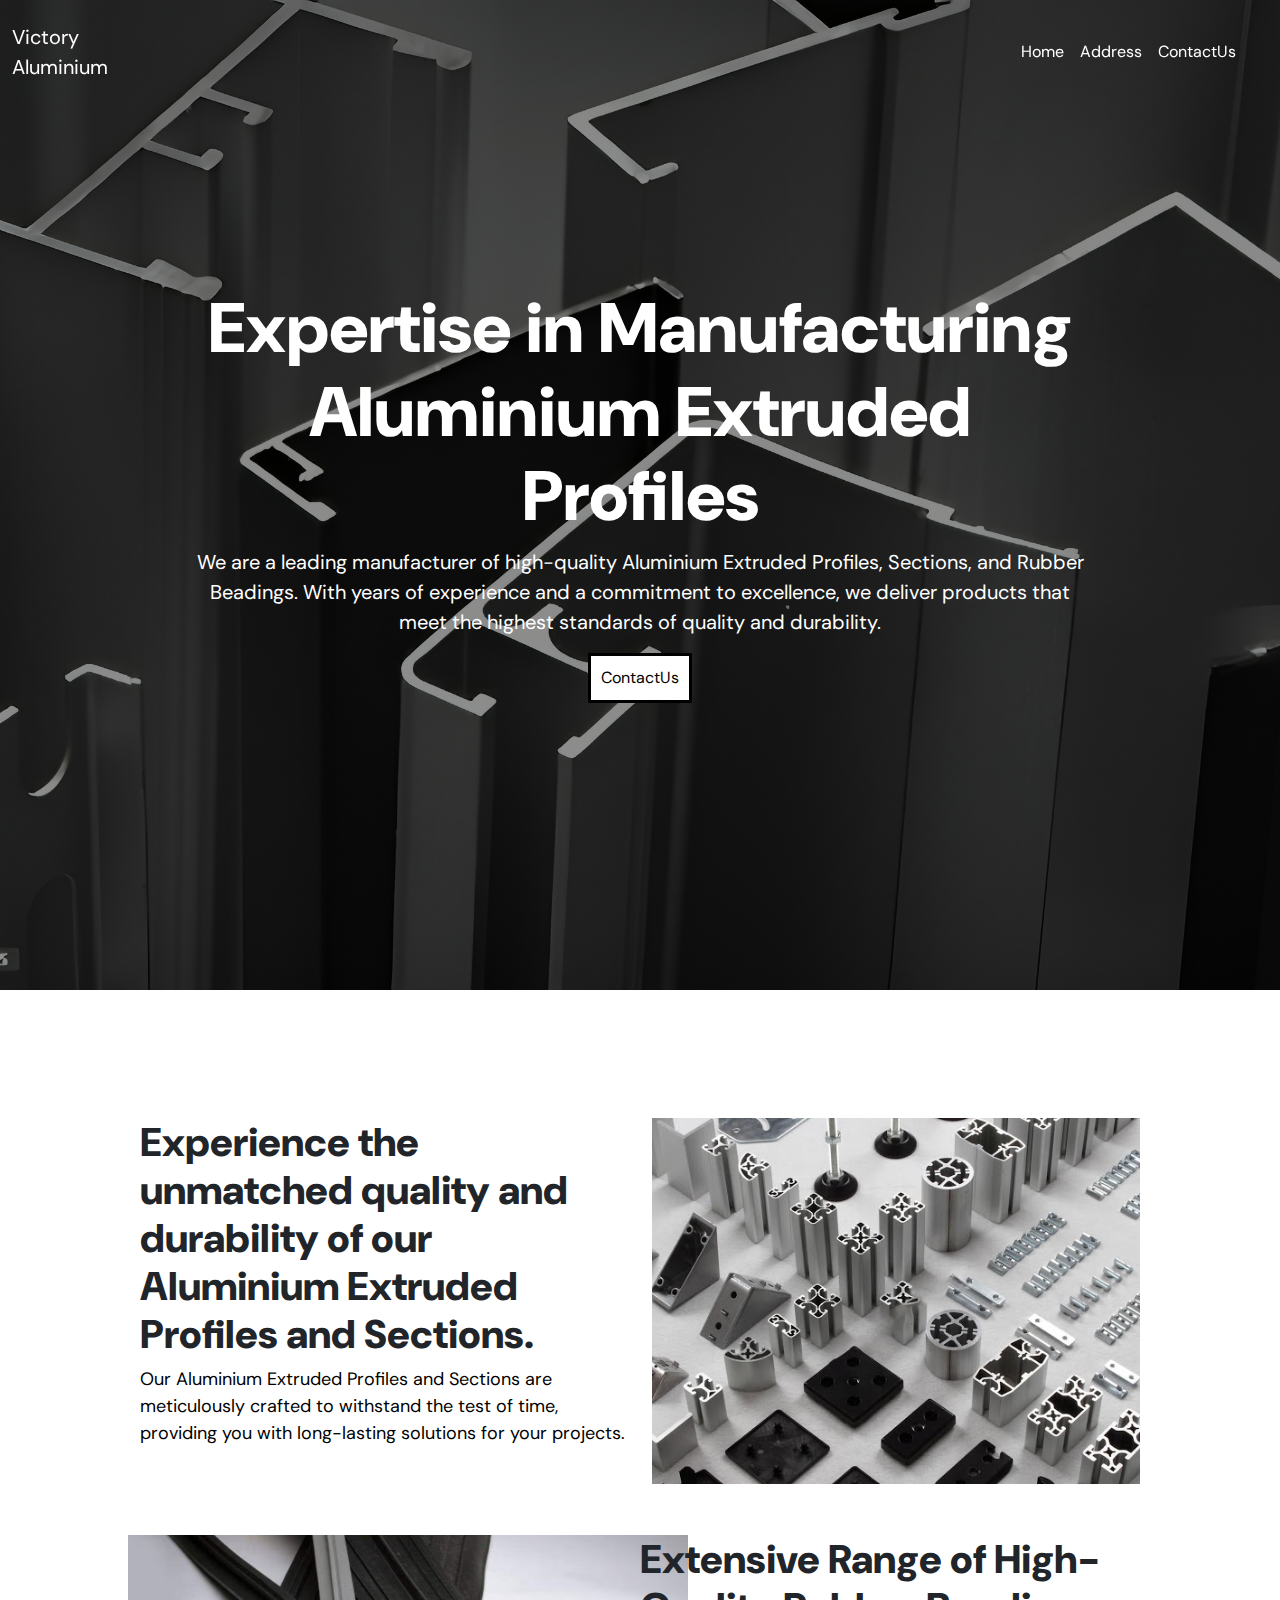
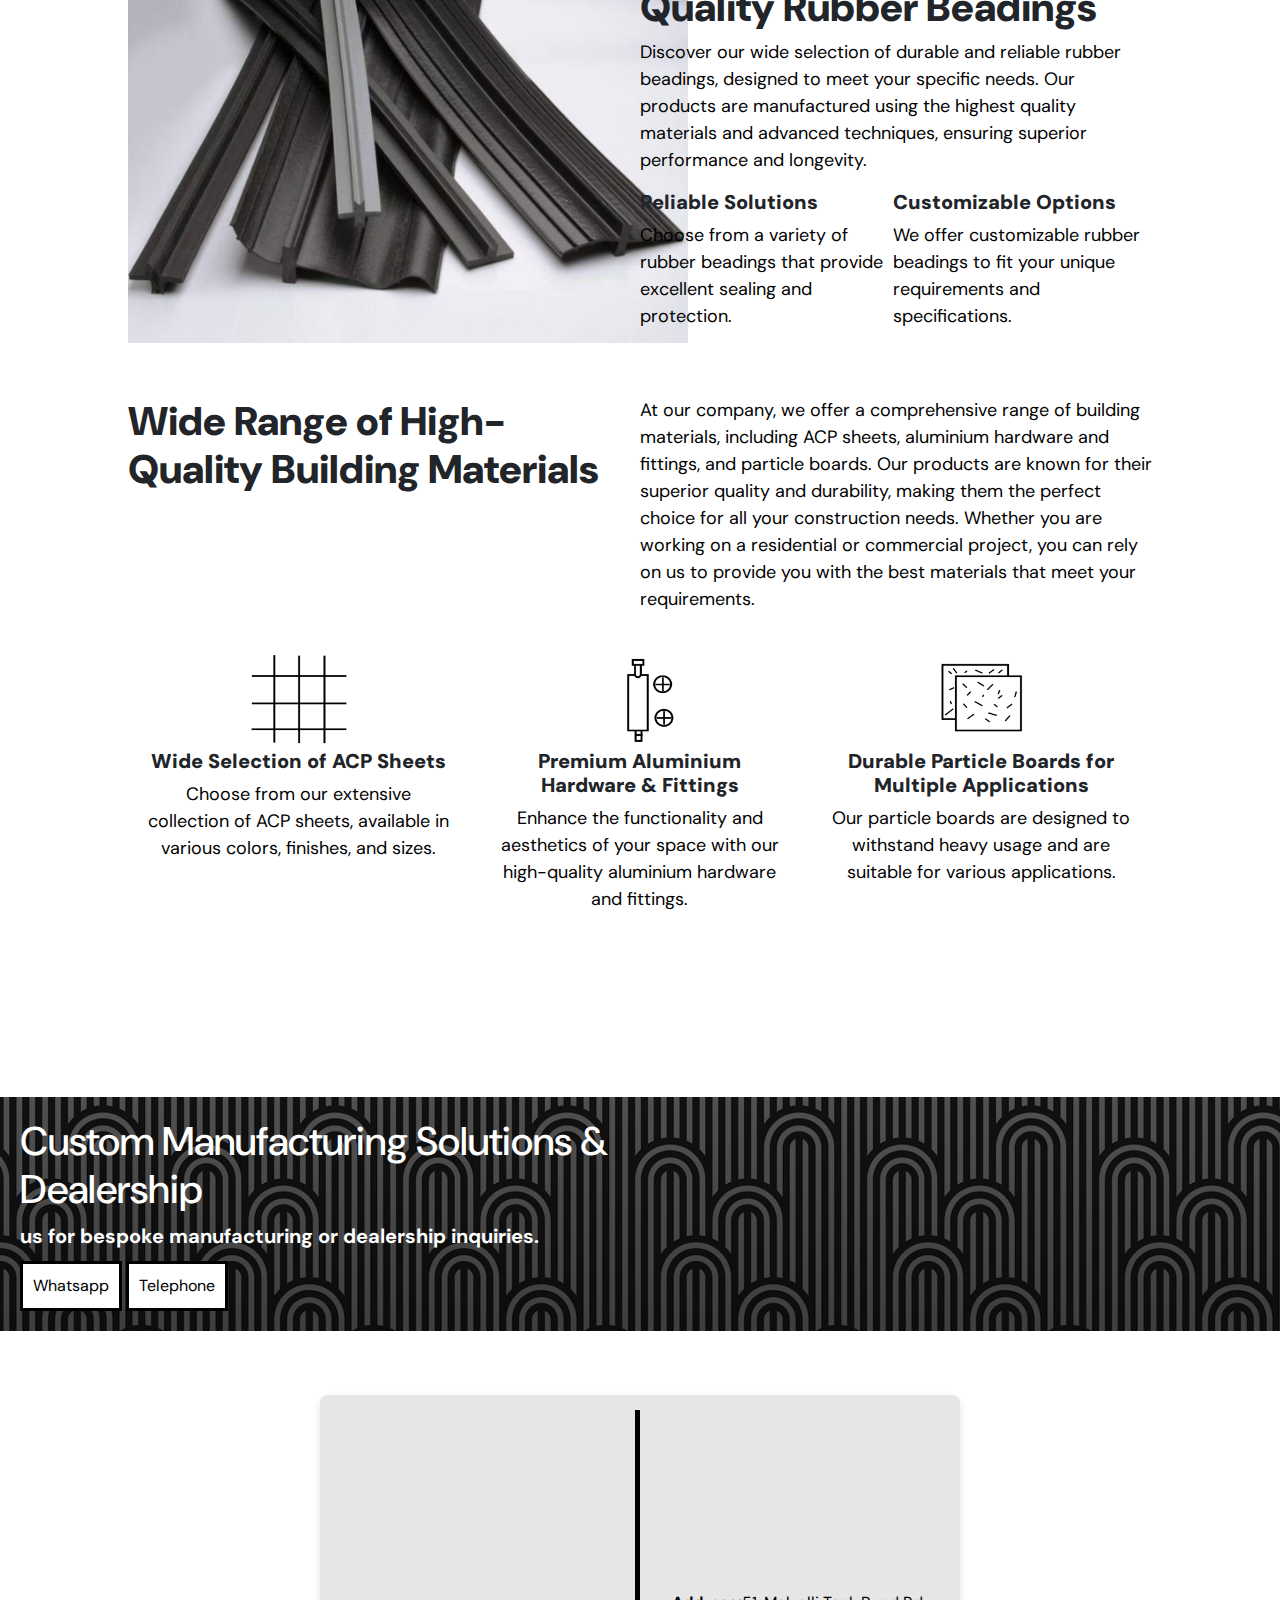
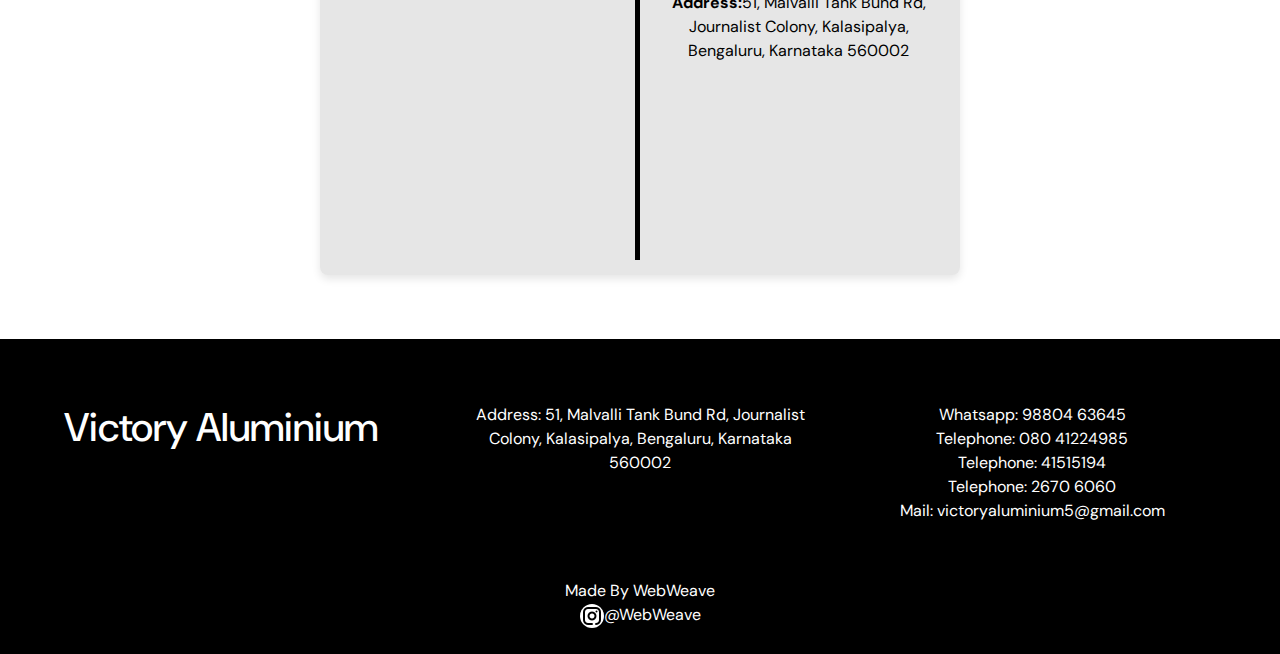
<file: index.html>
<html>
    <head>
        
<meta charset="utf-8">
    <meta name="viewport" content="width=device-width, initial-scale=1">
    <link href="https://cdn.jsdelivr.net/npm/bootstrap@5.3.3/dist/css/bootstrap.min.css" rel="stylesheet" integrity="sha384-QWTKZyjpPEjISv5WaRU9OFeRpok6YctnYmDr5pNlyT2bRjXh0JMhjY6hW+ALEwIH" crossorigin="anonymous">
    <script src="https://cdn.jsdelivr.net/npm/bootstrap@5.3.3/dist/js/bootstrap.bundle.min.js" integrity="sha384-YvpcrYf0tY3lHB60NNkmXc5s9fDVZLESaAA55NDzOxhy9GkcIdslK1eN7N6jIeHz" crossorigin="anonymous"></script>

    <script src="https://ajax.googleapis.com/ajax/libs/jquery/3.7.1/jquery.min.js"></script>
    <title>VictoryAluminium</title>  
<link rel="stylesheet" href="style.css">
<link rel="apple-touch-icon" sizes="180x180" href="/apple-touch-icon.png">
<link rel="icon" type="image/png" sizes="32x32" href="/favicon-32x32.png">
<link rel="icon" type="image/png" sizes="16x16" href="/favicon-16x16.png">
<link rel="manifest" href="/site.webmanifest">
    </head>
<body>
    <div class="nav">
        <header>
            <!-- Navbar -->
            <nav class="navbar fixed-top navbar-expand-lg navbar-light  ">
                <div class="container-fluid">
                  <a class="navbar-brand" href="#" style="color: white;">Victory<br>Aluminium</a>
                  <button class="navbar-toggler" type="button" data-bs-toggle="collapse" data-bs-target="#navbarSupportedContent" aria-controls="navbarSupportedContent" aria-expanded="false" aria-label="Toggle navigation">
                    <span class="navbar-toggler-icon"></span>
                  </button>
                  <div class="collapse navbar-collapse" id="navbarSupportedContent">
                    <ul class="navbar-nav ms-auto p-4">
                      <li class="nav-item">
                        <a class="nav-link active" aria-current="page" href="#">Home</a>
                      </li>
                      <li class="nav-item">
                        <a class="nav-link" href="#add">Address</a>
                      </li>
                      
                      <li class="nav-item">
                        <a class="nav-link" href="#con">ContactUs</a>
                      </li>
                    </ul>
                    
                  </div>
                </div>
              </nav>
           </header>
           </div>
    <section class="hero">
        <div class="txt">    <h1>Expertise in Manufacturing Aluminium Extruded Profiles</h1>
    <p>We are a leading manufacturer of high-quality Aluminium Extruded Profiles, Sections, and Rubber Beadings. With years of experience and a commitment to excellence, we deliver products that meet the highest standards of quality and durability.</p>
    <a href="https://wa.link/jky8hq"><button class="prim">ContactUs</button></a>    
</div>
  


</section>
<div id="cont">
<div class="cont">

    <section class="info">
        <div class="container">
            <div class="row">
                <div class="col-lg-6 col-sm-12">
                    <h1>Experience the unmatched quality and durability of our Aluminium Extruded Profiles and Sections.</h1>
                    <p>Our Aluminium Extruded Profiles and Sections are meticulously crafted to withstand the test of time, providing you with long-lasting solutions for your projects.</p>
                </div>
                <div class="col-lg-6 col-sm-12">
                    <img src="1.jpg" alt="Aluminium Extruded Profiles" class="img-fluid">
                </div>
            </div>
        </div>
    </section>
    

<Section class="rub">
    <div class="col-lg-6 col-sm-12">
    <img src="s.jpg"></div>
<div class="col-lg-6 col-sm-12">
    <h1>Extensive Range of High-Quality Rubber Beadings</h1>
    <p>Discover our wide selection of durable and reliable rubber beadings, designed to meet your specific needs. Our products are manufactured using the highest quality materials and advanced techniques, ensuring superior performance and longevity.</p>
<div class="smal">
    <div class="k">
    <h1>Reliable Solutions</h1>
    <P>Choose from a variety of rubber beadings that provide excellent sealing and protection.</P></div>
    <div class="k">
    <h1>Customizable Options</h1>
    <p>We offer customizable rubber beadings to fit your unique requirements and specifications.</p></div>
</div>
</div>

</Section>
<section class="build">
    <div class="ca">
    <div class="col-lg-6 col-sm-12">
       <h1> Wide Range of High-Quality Building Materials</h1>
    </div>
   
    <div class="col-lg-6 col-sm-12">
        <p>At our company, we offer a comprehensive range of building materials, including ACP sheets, aluminium hardware and fittings, and particle boards. Our products are known for their superior quality and durability, making them the perfect choice for all your construction needs. Whether you are working on a residential or commercial project, you can rely on us to provide you with the best materials that meet your requirements.</p>
    </div>  </div> <div class="ge">
    <div class="col-lg-4 col-sm-12">
 <div class="car">
            <img class="lg" src="lg-01.png">
            <h1>Wide Selection of ACP Sheets</h1>
            <p>Choose from our extensive collection of ACP sheets, available in various colors, finishes, and sizes.
            </p>
        </div>
 </div>
    <div class="col-lg-4 col-sm-12">
        <div class="car">
            <img class="lg" src="lg-02.png">
            <h1>Premium Aluminium Hardware & Fittings</h1>
            <p>Enhance the functionality and aesthetics of your space with our high-quality aluminium hardware and fittings.
            </p>
        </div>
    </div>
    <div class="col-lg-4 col-sm-12">
        <div class="car">
            <img class="lg" src="lg-03.png">
            <h1>Durable Particle Boards for Multiple Applications</h1>
            <p>Our particle boards are designed to withstand heavy usage and are suitable for various applications.
            </p>
        </div>
    </div>
    </div>

</section>
</div>
<Div id="con"><section class="con">
<div class="col-lg-6">
    <h1>Custom Manufacturing Solutions & Dealership</h1>
    <div class="t"> us for bespoke manufacturing or dealership inquiries.<br></div>
    <a href="https://wa.link/jky8hq"><button class="prim">Whatsapp</button></a>
    <a href="tel:+91080 41224985"><button class="prim">Telephone</button></a>
</div>
</section>
</Div>
<div id="add"><section class="addr">
    <div class="row">
        <div class="maa col-lg-6 col-sm-12 d-flex justify-content-center">
            <iframe src="https://www.google.com/maps/embed?pb=!1m18!1m12!1m3!1d3888.2035468461463!2d77.57755867484116!3d12.958823287355353!2m3!1f0!2f0!3f0!3m2!1i1024!2i768!4f13.1!3m3!1m2!1s0x3bae15e689c23f5f%3A0xbf7abe82be364be3!2s51%2C%20Malvalli%20Tank%20Bund%20Rd%2C%20Journalist%20Colony%2C%20Kalasipalya%2C%20Bengaluru%2C%20Karnataka%20560002!5e0!3m2!1sen!2sin!4v1723383789431!5m2!1sen!2sin" width="600" height="450" style="border:0;" allowfullscreen="" loading="lazy" referrerpolicy="no-referrer-when-downgrade"></iframe>  </div>
        <div class="col-lg-6 col-sm-12 d-flex align-items-center">
            <p><strong>Address:</strong>51, Malvalli Tank Bund Rd, Journalist Colony, Kalasipalya, Bengaluru, Karnataka 560002</p>
        </div>
    </div>
</section>
</div>

</div>

<footer>
    <div class="row">
        <div class="col-lg-4 col-sm-12">
            <h1>Victory Aluminium</h1>
        </div>
        <div class="col-lg-4 col-sm-12">
            <p>Address: 51, Malvalli Tank Bund Rd, Journalist Colony, Kalasipalya, Bengaluru, Karnataka 560002</p>
        </div>
        <div class="col-lg-4 col-sm-12">
            <p>
                Whatsapp: <a href="tel:+919880463645">98804 63645</a> <br>
                Telephone: <a href="tel:+91080 41224985">080 41224985</a> <br>
                Telephone: <a href="tel:+9141515194">41515194</a> <br>
                Telephone: <a href="tel:+912670 6060">2670 6060</a> <br>
                Mail: <a href="mailto:victoryaluminium5@gmail.com">victoryaluminium5@gmail.com</a>
            </p>
        </div>
    </div>
    <div class="we">Made By WebWeave<br>
    <a href="https://www.instagram.com/int_newweb/?next=%2F"><img src="instagram.png">@WebWeave</a></div>
</footer>



<script>
   $(document).ready(function() {
    $(window).scroll(function() {
        if ($(this).scrollTop() > 500) {
            $('.navbar').addClass('solid');
        } else {
            $('.navbar').removeClass('solid');
        }
    });
});

</script>
</body>
    </html>
</file>
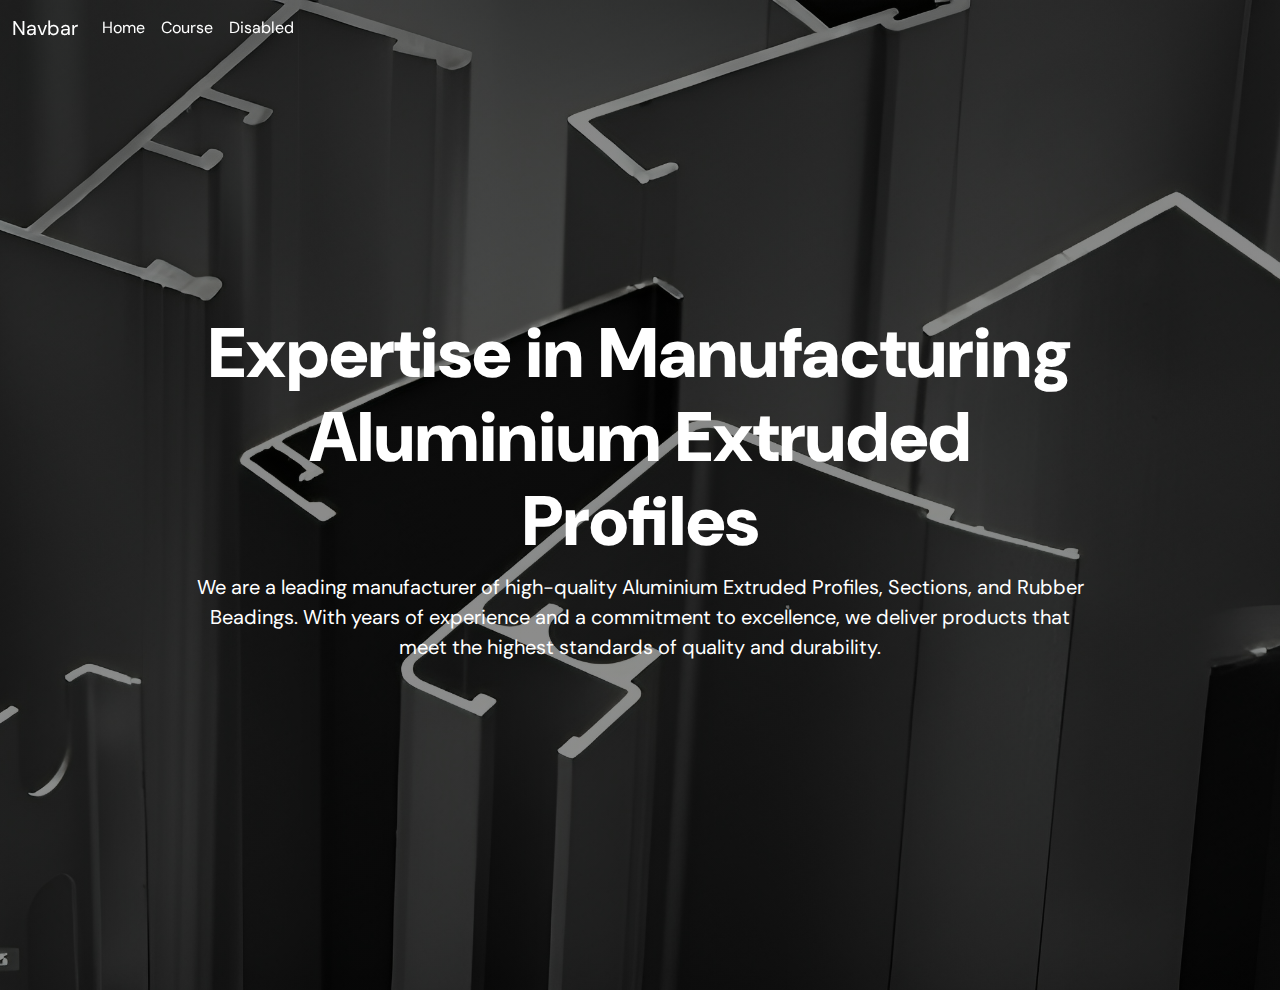
<file: m.html>
<html>
    <head>
<meta charset="utf-8">
    <meta name="viewport" content="width=device-width, initial-scale=1">
    <link href="https://cdn.jsdelivr.net/npm/bootstrap@5.3.3/dist/css/bootstrap.min.css" rel="stylesheet" integrity="sha384-QWTKZyjpPEjISv5WaRU9OFeRpok6YctnYmDr5pNlyT2bRjXh0JMhjY6hW+ALEwIH" crossorigin="anonymous">
    <script src="https://cdn.jsdelivr.net/npm/bootstrap@5.3.3/dist/js/bootstrap.bundle.min.js" integrity="sha384-YvpcrYf0tY3lHB60NNkmXc5s9fDVZLESaAA55NDzOxhy9GkcIdslK1eN7N6jIeHz" crossorigin="anonymous"></script>

    <script src="https://ajax.googleapis.com/ajax/libs/jquery/3.7.1/jquery.min.js"></script>
    <title>VictoryAluminium</title>  
<link rel="stylesheet" href="style.css">

    </head>
<body>
    <div class="nav">
        <header>
            <!-- Navbar -->
            <nav class="navbar fixed-top navbar-expand-lg navbar-light ">
                <div class="container-fluid">
                  <a class="navbar-brand" href="#" style="color: white;">Navbar</a>
                  <button class="navbar-toggler" type="button" data-bs-toggle="collapse" data-bs-target="#navbarSupportedContent" aria-controls="navbarSupportedContent" aria-expanded="false" aria-label="Toggle navigation">
                    <span class="navbar-toggler-icon"></span>
                  </button>
                  <div class="collapse navbar-collapse" id="navbarSupportedContent">
                    <ul class="navbar-nav ">
                      <li class="nav-item">
                        <a class="nav-link active" aria-current="page" href="#">Home</a>
                      </li>
                      <li class="nav-item">
                        <a class="nav-link" href="#">Course</a>
                      </li>
                      
                      <li class="nav-item">
                        <a class="nav-link disabled" href="#" tabindex="-1" aria-disabled="true">Disabled</a>
                      </li>
                    </ul>
                    
                  </div>
                </div>
              </nav>
           </header>
           </div>
    <section class="hero">
        <div class="txt">    <h1>Expertise in Manufacturing Aluminium Extruded Profiles</h1>
    <p>We are a leading manufacturer of high-quality Aluminium Extruded Profiles, Sections, and Rubber Beadings. With years of experience and a commitment to excellence, we deliver products that meet the highest standards of quality and durability.</p>
    </div>
    


</section>
</file>
<file: style.css>
@import url('https://fonts.googleapis.com/css2?family=DM+Sans:ital,opsz,wght@0,9..40,100..1000;1,9..40,100..1000&family=Mukta:wght@200;300;400;500;600;700;800&display=swap');
*{
    font-family:  "DM Sans", sans-serif;
}

.hero {
   
    height: 110vh;
    background-image: linear-gradient(rgba(1, 1, 1, 0.471),rgba(1, 1, 1, 0.444)),url("bg.png");
    background-repeat:no-repeat ;
    background-position: center;
    background-size: cover;
    display:flex ;
    justify-items: center;
    align-items: center;
  
}
.hero p{
    color: white;
}
.hero h1{
font-size: 70px;


font-weight: 900;
}
.txt{
    margin: auto;
    display: block;
    width: 100vh;
}
.hero h1,p{
 
    color:white;
text-align: center; 
}
.cont {
    margin: 10%;
   
}
.hero p{
    font-size: 20px;
}
.cont p{
    color: black;
    font-size: large;
    text-align: start;
}
.navbar .nav-link {
    color: #fff !important;
  }
  .navbar.solid {
    background-color: #1c1a1c;
    transition: background-color 1s ease 0s;
    box-shadow: 0 0 4px grey;
  }
  .info {
    margin-bottom: 5%;
  }
  .rub{
    display: flex;
  }
  .rub img{
    height: 408px;
    width: 560px;
  }
  .smal{
    display: flex;

  }
  .smal h1{
    font-size: 20px;
    font-weight: bolder;
  }
  .k{
    display: block;
  }
  .build{
    margin-top: 5%;

  }
.ca{
    display: flex;
   
}
.ca h1{
    font-weight: 900;
}
.ge{
    display: flex;
}
.car {
    padding: 20px;
    text-align: center;
}
.car h1{
    font-size: 20px;
    font-weight: 800;
}
.car p{
    text-align: center;
}
.lg{
    width: 100px;
    height: 100px;
}
.prim {
    background-color: #fff;
    border: 3px solid black;
    padding: 10px;
    color: black;
    cursor: pointer; /* Changes the cursor to a pointer when hovering over the button */
    text-decoration: none; /* Ensures that there's no underline */
}

.prim:hover {
    background-color: black;
    color: #fff;
    font-weight: 700;
}
.con{

    width: 100%;
    color: white;
    padding: 20px;
    background-image:  linear-gradient(rgba(1, 1, 1, 0.685),rgba(1, 1, 1, 0.756)),url("p.jpg");
}
.con .t{
color: #fff;
font-size: 20px;
padding-bottom: 10px;
font-weight: 700;
margin-left: 0%;
margin-right: 0%;
}
.cont h1{
    font-weight: 900;
 
}
.addr {
    margin: 5% auto; /* Centers the section horizontally */
    padding:15px;
    background-color: #e6e6e6;
    width: 50%; /* Ensures the section takes up 50% of the parent container's width */
    border-radius: 8px; /* Optional: Adds some rounded corners */
    box-shadow: 0 4px 8px rgba(0, 0, 0, 0.1); /* Optional: Adds a subtle shadow for a more polished look */
}

.addr *,p {
    color: black;
}
.maa{
    border-right: 5px solid black;
}
footer {
    overflow-x: hidden; /* Prevent horizontal overflow */
    padding: 5%; /* Add some padding */
    background-color: #000000; /* Optional: background color */
     color:white;
     padding-bottom: 2%;
     
}
footer a,p{
    text-decoration: none;
    color: white;
}
.row {
    display: flex;
    flex-wrap: wrap; /* Ensure the columns wrap if they overflow */
    justify-content: space-between; /* Distribute columns evenly */
}

.col-lg-4 {
    flex: 1 1 30%; /* Allow columns to take up 30% of the row each */
    min-width: 250px; /* Prevent the columns from becoming too small */
    box-sizing: border-box;
    margin-bottom: 20px; /* Add space below each column */
}

.we {
    text-align: center; /* Center the 'Made by' text */
    margin-top: 20px; /* Add space above the 'Made by' text */
}
.we img{
    background-color: #fff;
    border-radius: 100%;
}
.hero .prim{
    display: block;
    margin: auto;
   
}
.hero a{
    text-decoration: none;
}
/* responsive */
@media (max-width: 576px) {
    .cont{
        margin: 5%;
    }
    .hero{
        width: 100%;
        
    }
    .hero p{
        padding: 10px;
    }
    .hero h1{
        font-size: 40px;
    }
 .rub{
    display: block;
    margin-top: 15%;
    margin-bottom: 10%;
 }
 .rub img{
    height: 300px;
    width: 325px;
 }
 .ca{
    display: block;
 }
 .ge{
    display: block;
 }
 .addr{
    display: block;
    width: 100%;
    margin-top: 0%;
    padding: 10%;
    margin-bottom: 0%;
 }
 .addr p{
font-weight: 500;

 }
 .maa{
    display: block;
   border-right: none;
   padding-bottom: 20px;
 }
 .col-lg-4 h1 {
    text-align: center; /* Center the text */
    margin: 0 auto; /* Add margin to center */
}

/* Adjust the layout so columns stack vertically */
.col-lg-4 {
    flex: 1 1 100%; /* Make each column take full width */
    text-align: center; /* Center text in all columns */
}
.rub .col-sm-12{
    margin-bottom: 5%;
}
.navbar .navbar-toggler{
  filter: invert(100%);
}

}
@keyframes appear{
    from{
        opacity: 0.1;
        scale:0.5;
    }
    to{
        opacity: 1;
        scale:1;
    }

  
}
h1,p,.prim,img{
animation: appear  linear;
animation-timeline: view();
animation-range:entry 0% cover 40%;
}
</file>
